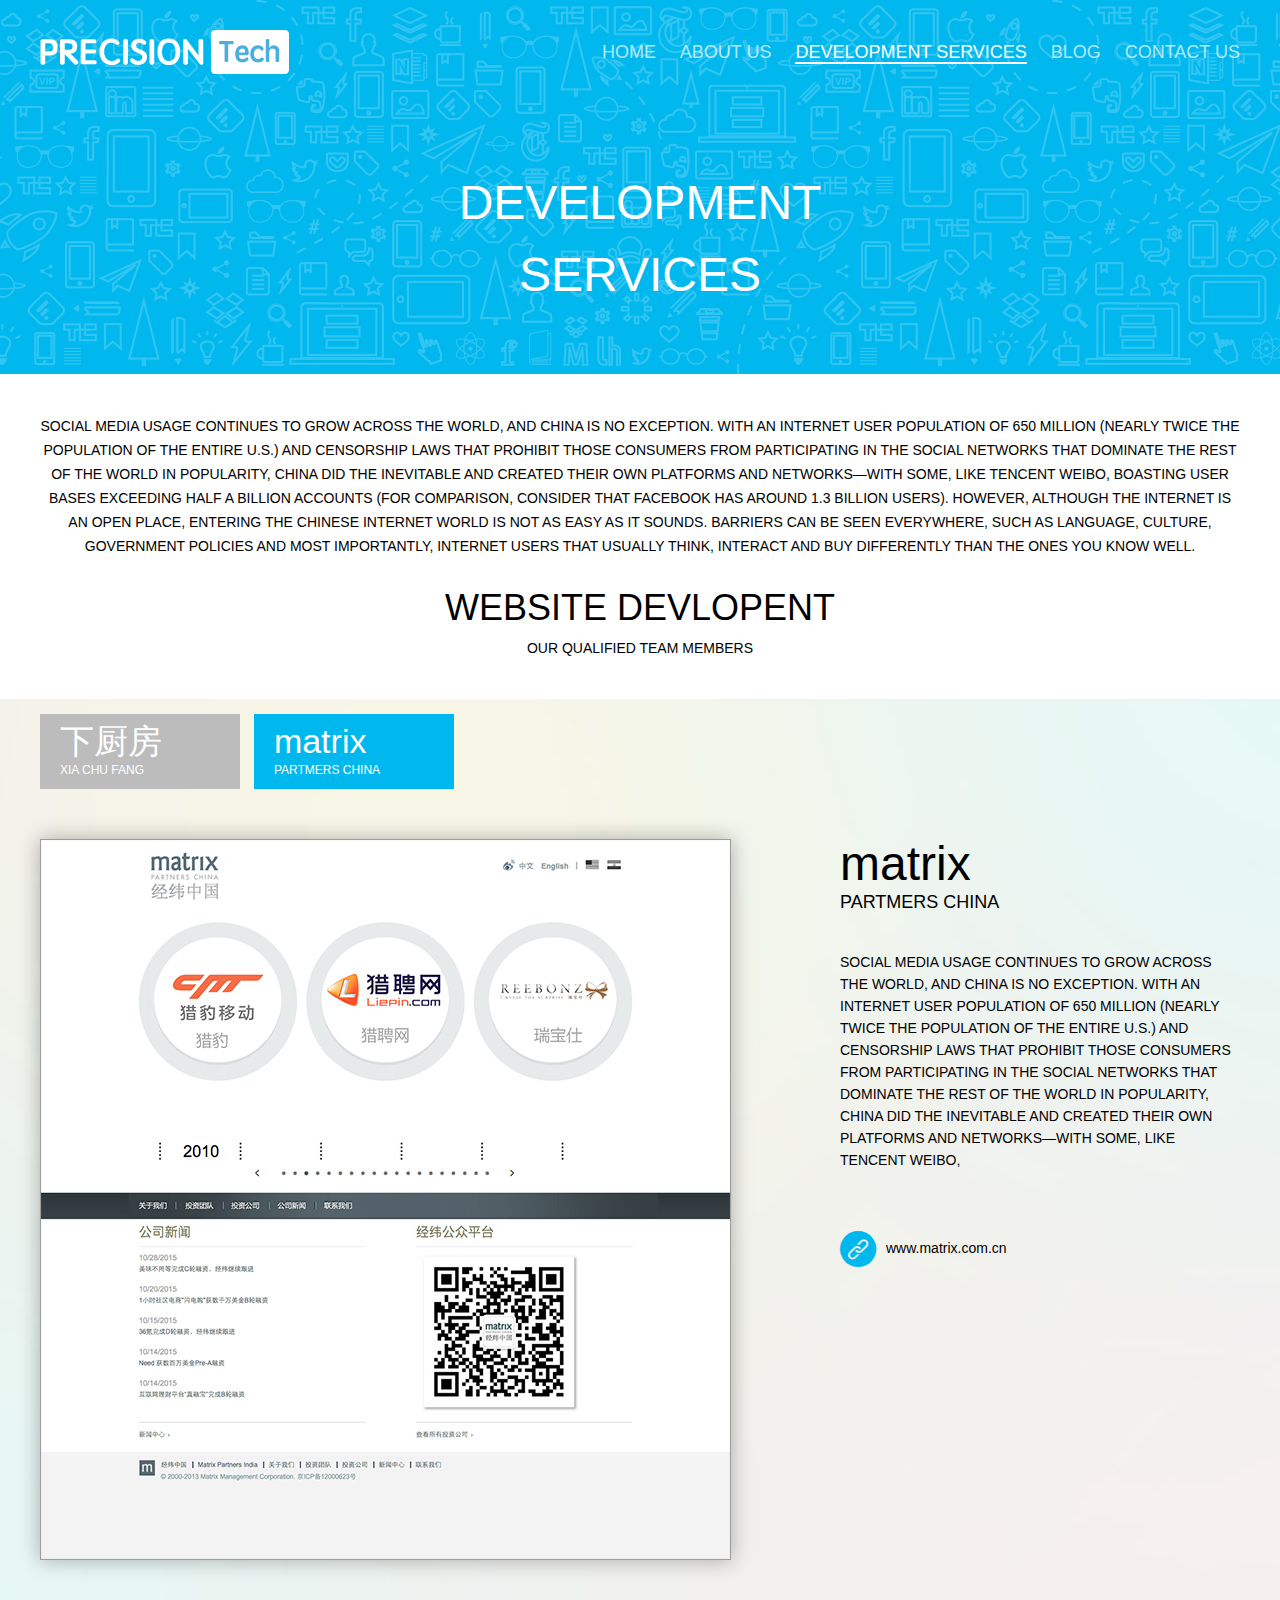
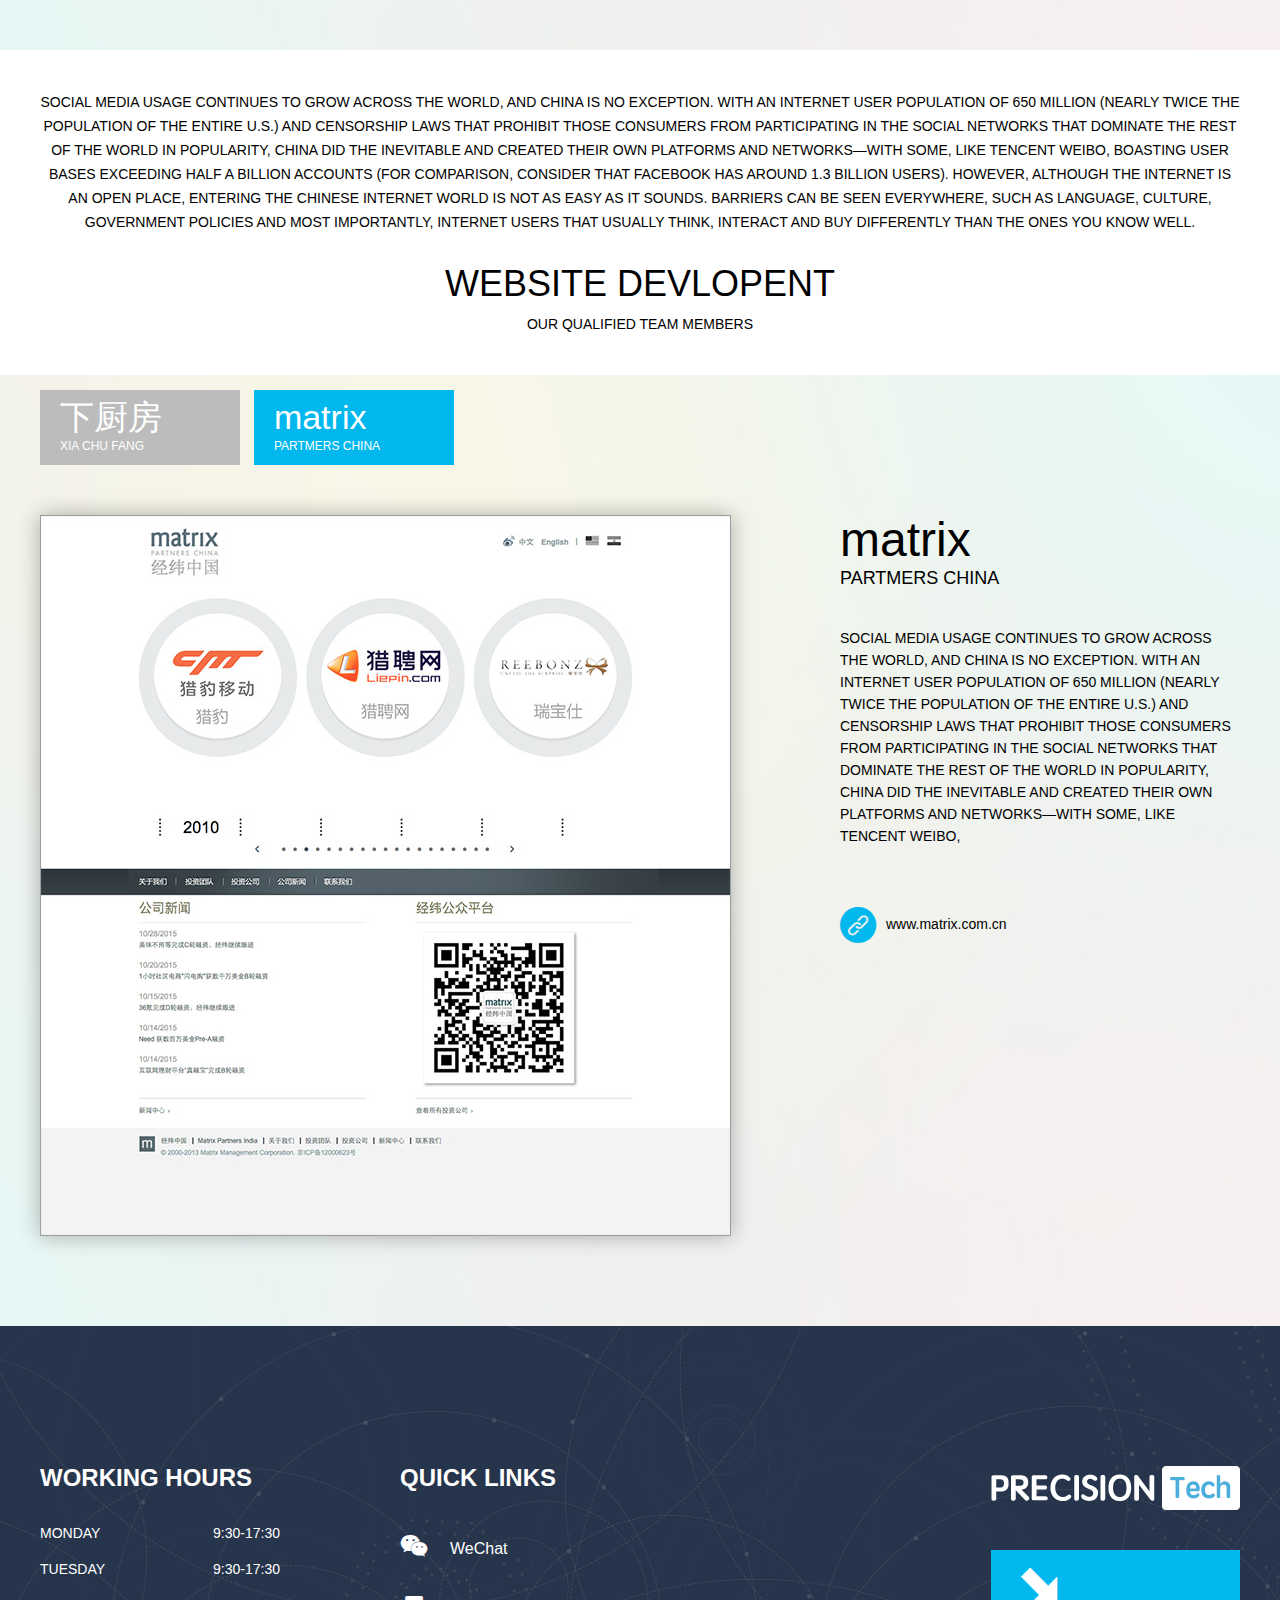
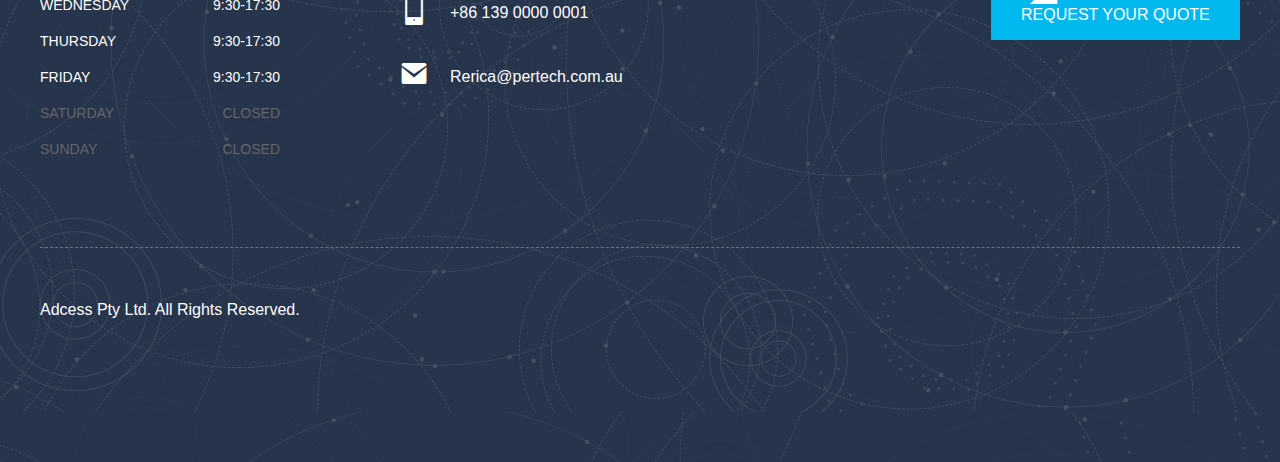
<file: product.html>
<!DOCTYPE html>
<html lang="en">
<head>
    <meta charset="UTF-8">
    <meta name="viewport" content="user-scalable=no, width=device-width, initial-scale=1.0, maximum-scale=1.0" />
    <meta http-equiv="X-UA-Compatible" content="IE=edge,chrome=1">
    <title>Product</title>
    <link rel="stylesheet" href="css/style.css">
    <link rel="stylesheet" href="css/iconfont.css">
</head>
<body>
    <div class="hd full">
        <div class="hd-txt">Development Services</div>
        <div class="hd-content wp clx">
            <div class="logo fl"><a href="#">Percision Tech</a></div>
            <div class="nav fr">
                <ul>
                    <li><a href="index.html">Home</a></li>
                    <li><a href="aboutus.html">About us</a></li>
                    <li class="cur"><a href="product.html">Development Services</a></li>
                    <li><a href="#">Blog</a></li>
                    <li><a href="contactus.html">Contact us</a></li>
                </ul>
            </div>
        </div>
        <div class="hd-bg full"></div>
    </div>
    <div class="service full">
        <div class="s-hd full">
            <div class="wp">
                <p>Social media usage continues to grow across the world, and China is no exception. With an Internet user population of 650 million (nearly twice the population of the entire U.S.) and censorship laws that prohibit those consumers from participating in the social networks that dominate the rest of the world in popularity, China did the inevitable and created their own platforms and networks—with some, like Tencent Weibo, boasting user bases exceeding half a billion accounts (for comparison, consider that Facebook has around 1.3 billion users). However, although the Internet is an open place, entering the Chinese Internet world is not as easy as it sounds. Barriers can be seen everywhere, such as language, culture, government policies and most importantly, Internet users that usually think, interact and buy differently than the ones you know well.</p>
                <h3>Website devlopent</h3>
                <span>OUR QUALIFIED TEAM MEMBERS</span>
            </div>
        </div>
        <div class="s-case full">
            <div class="wp">
                <ul class="s-case-tab">
                    <li><strong>下厨房</strong><br><span>XIA CHU FANG</span></li>
                    <li class="cur"><strong>matrix</strong><br><span>Partmers China</span></li>
                </ul>
                <ul class="s-case-item">
                    <li class="clx">
                        <div class="s-case-item-pic fl"><img src="images/case.jpg"></div>
                        <div class="s-case-item-txt">
                            <div class="s-case-item-title">
                                <h3>matrix</h3>
                                <span>partmers china</span>
                            </div>
                            <p>Social media usage continues to grow across the world, and China is no exception. With an Internet user population of 650 million (nearly twice the population of the entire U.S.) and censorship laws that prohibit those consumers from participating in the social networks that dominate the rest of the world in popularity, China did the inevitable and created their own platforms and networks—with some, like Tencent Weibo, </p>
                            <a href="#" class="s-case-item-link"><i class="iconfont icon-lianjie"></i>www.matrix.com.cn</a>
                        </div>
                    </li>
                </ul>
            </div>
        </div>
    </div>
    <div class="service full">
        <div class="s-hd full">
            <div class="wp">
                <p>Social media usage continues to grow across the world, and China is no exception. With an Internet user population of 650 million (nearly twice the population of the entire U.S.) and censorship laws that prohibit those consumers from participating in the social networks that dominate the rest of the world in popularity, China did the inevitable and created their own platforms and networks—with some, like Tencent Weibo, boasting user bases exceeding half a billion accounts (for comparison, consider that Facebook has around 1.3 billion users). However, although the Internet is an open place, entering the Chinese Internet world is not as easy as it sounds. Barriers can be seen everywhere, such as language, culture, government policies and most importantly, Internet users that usually think, interact and buy differently than the ones you know well.</p>
                <h3>Website devlopent</h3>
                <span>OUR QUALIFIED TEAM MEMBERS</span>
            </div>
        </div>
        <div class="s-case full">
            <div class="wp">
                <ul class="s-case-tab">
                    <li><strong>下厨房</strong><br><span>XIA CHU FANG</span></li>
                    <li class="cur"><strong>matrix</strong><br><span>Partmers China</span></li>
                </ul>
                <ul class="s-case-item">
                    <li class="clx">
                        <div class="s-case-item-pic fl"><img src="images/case.jpg"></div>
                        <div class="s-case-item-txt">
                            <div class="s-case-item-title">
                                <h3>matrix</h3>
                                <span>partmers china</span>
                            </div>
                            <p>Social media usage continues to grow across the world, and China is no exception. With an Internet user population of 650 million (nearly twice the population of the entire U.S.) and censorship laws that prohibit those consumers from participating in the social networks that dominate the rest of the world in popularity, China did the inevitable and created their own platforms and networks—with some, like Tencent Weibo, </p>
                            <a href="#" class="s-case-item-link"><i class="iconfont icon-lianjie"></i>www.matrix.com.cn</a>
                        </div>
                    </li>
                </ul>
            </div>
        </div>
    </div>
    <div class="ft">
        <div class="wp">
            <div class="clx">
                <div class="ft-item fl">
                    <h3>Working Hours</h3>
                    <ul class="ft-wh">
                        <li><span class="fr">9:30-17:30</span>MONDAY</li>
                        <li><span class="fr">9:30-17:30</span>TUESDAY</li>
                        <li><span class="fr">9:30-17:30</span>WEDNESDAY</li>
                        <li><span class="fr">9:30-17:30</span>THURSDAY</li>
                        <li><span class="fr">9:30-17:30</span>FRIDAY</li>
                        <li class="ft-wh-closed"><span class="fr">CLOSED</span>SATURDAY</li>
                        <li class="ft-wh-closed"><span class="fr">CLOSED</span>SUNDAY</li>
                    </ul>
                </div>
                <div class="ft-item fl">
                    <h3>Quick links</h3>
                    <ul class="ft-link">
                        <li><span><i class="iconfont icon-weixin"></i></span>WeChat</li>
                        <li><span><i class="iconfont icon-shouji1"></i></span>+86 139 0000 0001</li>
                        <li><span><i class="iconfont icon-mail"></i></span>Rerica@pertech.com.au</li>
                    </ul>
                </div>
                <div class="ft-logo fr">
                    <img src="images/logo.png">
                    <button class="quote-btn"><i class="iconfont icon-youxiajiantoujian"></i><br>Request your quote</button>
                </div>
            </div>
            <div class="ft-copyright">Adcess Pty Ltd. All Rights Reserved.</div>
        </div>
    </div>
</body>
</html>
</file>
<file: css/style.css>
html, body, div, span, applet, object, iframe, h1, h2, h3, h4, h5, h6, p, blockquote, pre, a, abbr, acronym, address, big, cite, code, del, dfn, em, font, img, ins, kbd, q, s, samp, small, strike, strong, sub, sup, tt, var, dd, dl, dt, li, ol, ul, fieldset, form, input, textarea, button, label, legend, table, caption, tbody, tfoot, thead, tr, th, td {margin:0;padding:0;border:0;outline:0;font-size:100%;}
h1,h2,h3,h4,h5,h6 {font-weight:normal;}
img {border:none;}
table {border-collapse:collapse; border-spacing:0;}
ol, ul {list-style:none;}
body {font:14px/1.5 "Helvetica Neue",Helvetica,Arial,"Microsoft Yahei","Hiragino Sans GB","Heiti SC","WenQuanYi Micro Hei",sans-serif;}
a, button {-webkit-transition:all .4s ease; -moz-transition:all .4s ease; -ms-transition:all .4s ease; transition:all .4s ease; text-decoration:none;}
.fl {float:left;}
.fr {float:right;}
.clx:before, .clx:after {display:table; line-height:0; content:"";}
.clx:after {clear:both;}
.full {width:100%; position:relative;}
.wp {width:1200px; margin:auto;}

.hd-pic img {display:block; width:100%;}
.hd-pic-mask1 {position:absolute; width:100%; height:300px; top:0; left:0; z-index:4; background-image:-webkit-gradient(linear, left top, left bottom, color-stop(0, rgba(0,0,0,.7)), color-stop(1, rgba(0,0,0,0)));}
.hd-pic-mask2 {position:absolute; width:100%; height:100%; background:rgba(0,0,0,.3); top:0; left:0; z-index:3;}
.hd-content {z-index:5; position:absolute; top:30px; left:50%; margin-left:-600px;}
.hd-txt {position:absolute; z-index:5; top:50%; left:50%; width:600px; text-align:center; margin:-20px 0 0 -300px; color:#FFF; font-size:48px; text-transform:uppercase;}
.hd-bg {background:url(../images/head_bg3.png) repeat-x; height:374px;}
.logo {width:250px; height:45px; background:url(../images/logo.png) no-repeat;}
.logo a {display:block; text-indent:-999em; height:45px;}
.nav li {display:inline-block; margin-left:20px; font-size:18px; text-transform:uppercase; line-height:45px;}
.nav a {color:rgba(255,255,255,.7);}
.nav a:hover {color:#FFF; text-decoration:none;}
.nav .cur a {border-bottom:2px solid #FFF; color:#FFF;}
.home-service {padding:60px 0;}
.home-service li {width:25%; float:left; text-align:center;}
.h-s-icon {font-size:42px; line-height:70px; margin-bottom:40px;}
.h-s-title {font-size:16px; font-weight:bold; margin-bottom:20px; text-transform:uppercase;}
.h-s-detail {font-size:12px; padding:0 25px;}
.home-quote {padding-bottom:60px; text-align:center;}
.h-q-txt {font-size:20px; color:#4399e2; line-height:24px; margin-bottom:40px;}
.quote-btn {height:90px; background:#00b7ee; padding:0 30px; display:inline-block; text-align:left; cursor:pointer; font-size:16px; color:#FFF; text-transform:uppercase;}
.quote-btn i {font-size:36px;}
.quote-btn:hover {background:#029ac8;}
.home-why {background:#4bafdd; padding:100px 0;}
.h-w-pic {width:600px; overflow:hidden;}
.h-w-pic img {display:block; width:100%;}
.h-w-txt {margin-left:700px; color:#FFF;}
.h-w-txt h3 {font-size:26px; font-weight:bold; line-height:40px; margin-bottom:40px;}
.h-w-txt p {line-height:40px;}
.home-team {padding:80px 0;}
.home-team h3 {font-size:36px; text-transform:uppercase; text-align:center;}
.h-t-meta {text-align:center;}
.home-team ul {margin-top:60px;}
.home-team li {float:left; width:25%; text-transform:uppercase;}
.h-t-avatar {width:160px; height:160px; margin:auto; margin-bottom:25px; overflow:hidden; border-radius:50%;}
.h-t-avatar img {display:block; width:100%;}
.h-t-name {font-size:24px; font-weight:bold; line-height:24px; width:160px; margin:auto; margin-bottom:5px;}
.h-t-detail {line-height:18px; width:160px; margin:auto;}
.home-case {padding:80px 0; background:#EEE;}
.h-c-title {font-size:30px; line-height:30px; text-align:center; margin-bottom:5px;}
.h-c-meta {text-align:center;}
.ft {padding:140px 0; background:url(../images/foot_bg.png);}
.ft-logo img {display:block; margin-bottom:40px;}
.ft-item {width:240px; margin-right:120px; color:#FFF;}
.ft-item h3 {font-size:24px; font-weight:bold; line-height:24px; margin-bottom:25px; text-transform:uppercase;}
.ft-wh li {line-height:36px;}
.ft-wh-closed {color:#666;}
.ft-link {line-height:60px; font-size:16px;}
.ft-link span {display:inline-block; width:50px; font-size:28px;}
.ft-copyright {border-top:1px dashed #6b7382; padding-top:50px; font-size:16px; color:#FFF; margin-top:80px;}
.about {padding-top:100px; text-align:center;}
.about h3 {font-size:24px; margin-bottom:30px;}
.about p {line-height:40px;}
.s-hd {background:#FFF; text-align:center; text-transform:uppercase;}
.s-hd p {line-height:24px; padding:40px 0 30px;}
.s-hd h3 {font-size:36px; line-height:40px;}
.s-hd span {display:block; padding:10px 0 40px;}
.s-case {background:url(../images/case_bg.jpg) no-repeat; padding:15px 0 90px;}
.s-case-tab {height:75px;}
.s-case-tab li {display:inline-block; width:180px; height:45px; padding:15px 0 15px 20px; color:#FFF; background:#BCBCBC; margin-right:10px; cursor:pointer;}
.s-case-tab li strong {font-size:34px; line-height:25px; font-weight:normal;}
.s-case-tab li span {font-size:12px; line-height:20px; text-transform:uppercase;}
.s-case-tab li:hover {background:#AAA;}
.s-case-tab .cur, .s-case-tab .cur:hover {background:#00b7ee;}
.s-case-item {padding:50px 0 0;}
.s-case-item-pic {width:689px; border:1px solid #9d9d9d; box-shadow:0 0 20px rgba(0,0,0,.3);}
.s-case-item-pic img {display:block;}
.s-case-item-txt {margin-left:800px;}
.s-case-item-title {margin-bottom:35px;}
.s-case-item-title h3 {font-size:48px; line-height:50px;}
.s-case-item-title span {font-size:18px; text-transform:uppercase;}
.s-case-item-txt p {line-height:22px; text-transform:uppercase; margin-bottom:50px;}
.s-case-item-link {color:#000; display:inline-block; line-height:54px;}
.s-case-item-link i {font-size:36px; margin-right:10px; color:#00b7ee; vertical-align:middle;}
</file>
<file: css/iconfont.css>
@font-face {font-family: "iconfont";
  src: url('../fonts/iconfont.eot'); /* IE9*/
  src: url('../fonts/iconfont.eot?#iefix') format('embedded-opentype'), /* IE6-IE8 */
  url('../fonts/iconfont.woff') format('woff'), /* chrome、firefox */
  url('../fonts/iconfont.ttf') format('truetype'), /* chrome、firefox、opera、Safari, Android, iOS 4.2+*/
  url('../fonts/iconfont.svg#iconfont') format('svg'); /* iOS 4.1- */
}

.iconfont {
  font-family:"iconfont" !important;
  font-style:normal;
  -webkit-font-smoothing: antialiased;
  -webkit-text-stroke-width: 0.2px;
  -moz-osx-font-smoothing: grayscale;
}
.icon-youxiajiantoujian:before { content: "\e600"; }
.icon-mail:before { content: "\e601"; }
.icon-anzhuo:before { content: "\e602"; }
.icon-shouji:before { content: "\e603"; }
.icon-pingguoiphone:before { content: "\e604"; }
.icon-shouji1:before { content: "\e609"; }
.icon-power:before { content: "\e60a"; }
.icon-weixin:before { content: "\e610"; }
.icon-diannao01:before { content: "\e611"; }
.icon-lianjie:before { content: "\e605"; }
</file>
